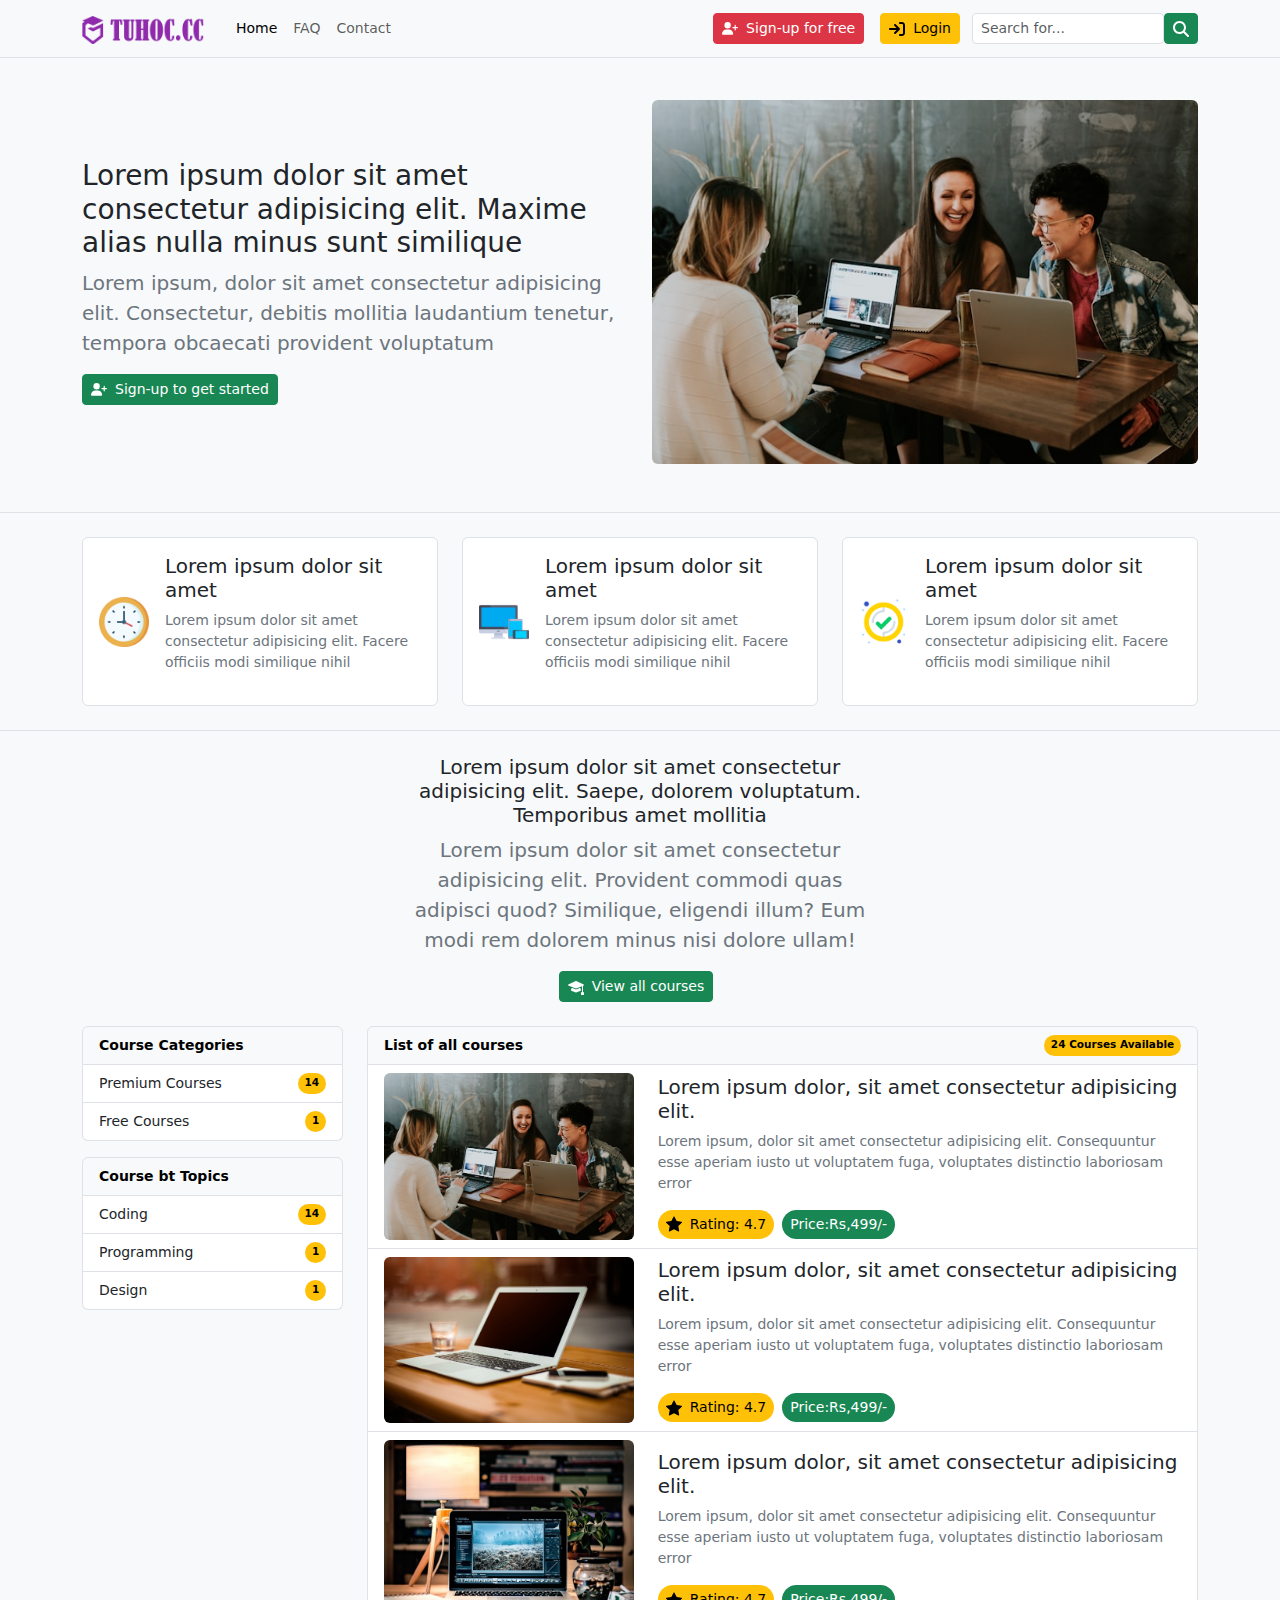
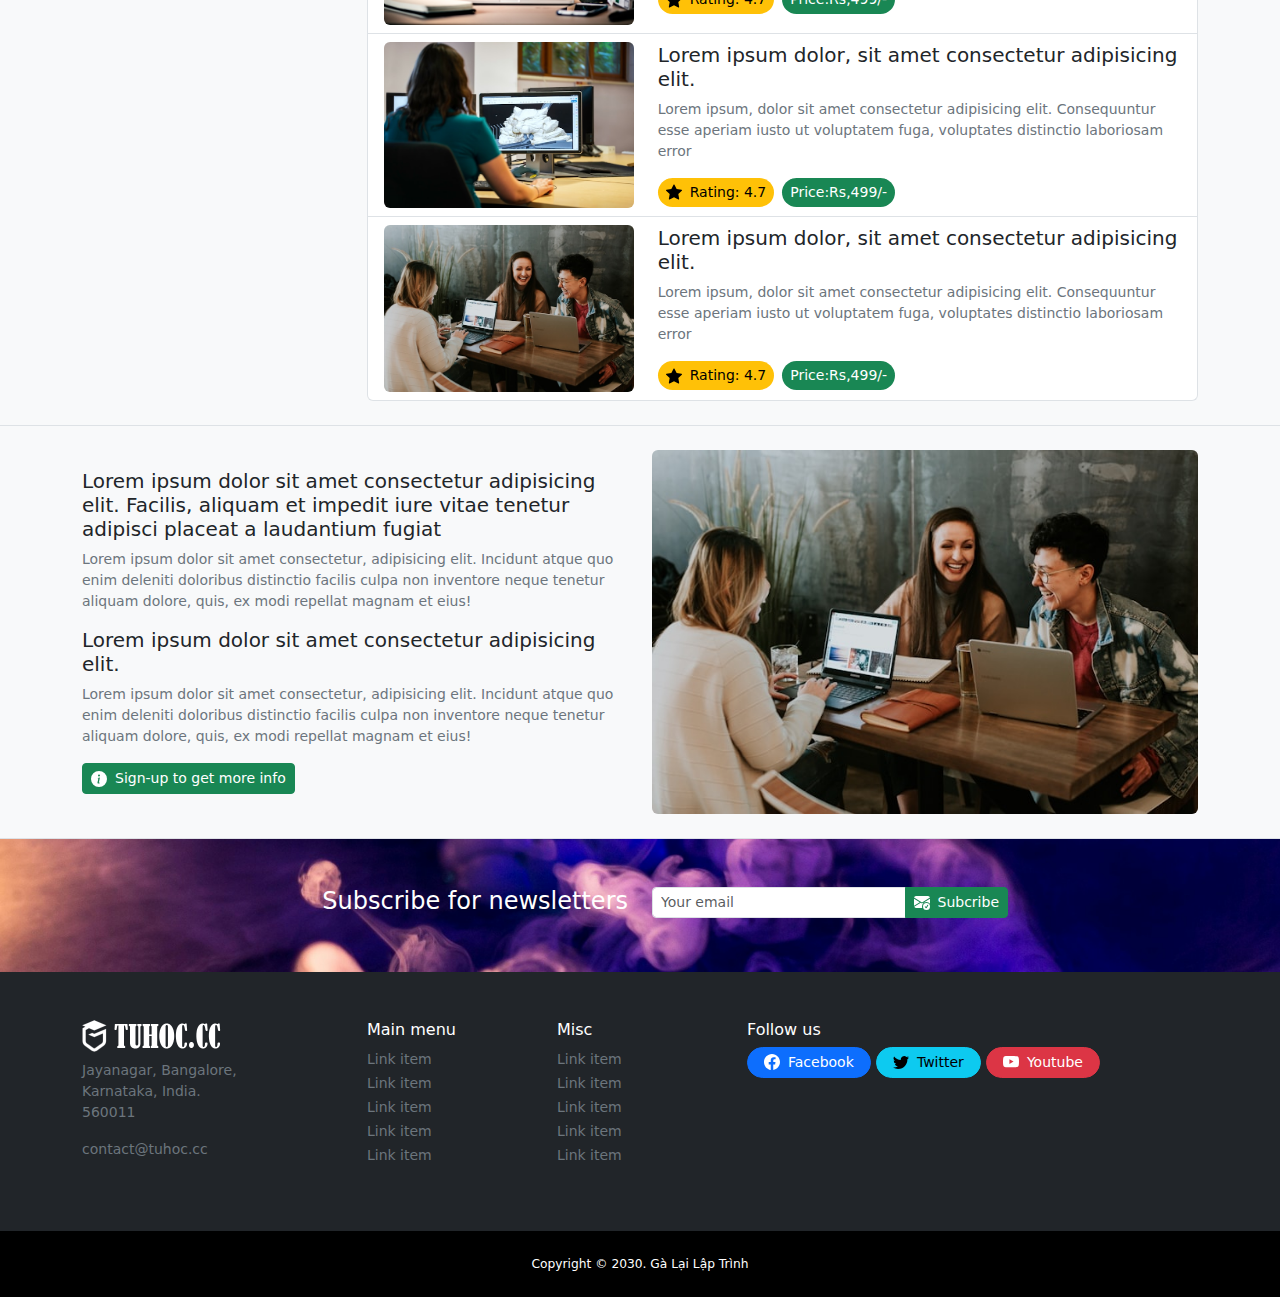
<file: index.html>
<!DOCTYPE html>
<html lang="en">
  <head>
    <meta charset="UTF-8" />
    <meta name="viewport" content="width=device-width, initial-scale=1.0" />
    <title></title>

    <link rel="shortcut icon" type="image/png" href="./img/logo-tuhoc-light.png" />

    <link
      href="https://cdn.jsdelivr.net/npm/bootstrap@5.3.3/dist/css/bootstrap.min.css"
      rel="stylesheet"
      integrity="sha384-QWTKZyjpPEjISv5WaRU9OFeRpok6YctnYmDr5pNlyT2bRjXh0JMhjY6hW+ALEwIH"
      crossorigin="anonymous"
    />

    <!-- My Style -->
    <link rel="stylesheet" href="style.css" />
  </head>

  <body class="bg-light">
    <!-- Navbar -->
    <nav class="navbar navbar-expand-lg bg-light border-bottom small fixed-top">
      <div class="container">
        <!-- Navbar Brand -->
        <a class="navbar-brand" href="./index.html">
          <img
            src="./img/logo-tuhoc-light.png"
            alt="Logo"
            class="d-inline-block align-text-top"
          />
        </a>
        <button
          class="navbar-toggler"
          type="button"
          data-bs-toggle="collapse"
          data-bs-target="#navbarSupportedContent"
          aria-controls="navbarSupportedContent"
          aria-expanded="false"
          aria-label="Toggle navigation"
        >
          <span class="navbar-toggler-icon"></span>
        </button>

        <div class="collapse navbar-collapse" id="navbarSupportedContent">
          <!-- Menu item -->
          <ul class="navbar-nav me-auto mb-2 mb-lg-0">
            <li class="nav-item">
              <a class="nav-link active" aria-current="page" href="./index.html">Home</a>
            </li>
            <li class="nav-item">
              <a class="nav-link" aria-current="page" href="./faq.html">FAQ</a>
            </li>
            <li class="nav-item">
              <a class="nav-link" aria-current="page" href="./contact.html">Contact</a>
            </li>
          </ul>

          <!-- Btn dùng thẻ a để Đăng ký và Đăng nhập -->
          <div class="me-1 mb-2 mb-lg-0 d-flex flex-column gap-2 flex-md-row">
            <a
              href="#!"
              class="btn btn-danger btn-sm d-inline-flex justify-content-center align-items-center me-2"
              ><svg
                xmlns="http://www.w3.org/2000/svg"
                viewBox="0 0 640 512"
                width="16px"
                heigth="16px"
                class="me-2"
              >
                <!--Font Awesome Free 6.6.0 by @fontawesome - https://fontawesome.com License - https://fontawesome.com/license/free Copyright 2024 Fonticons, Inc.-->
                <path
                  fill="#ffffff"
                  d="M96 128a128 128 0 1 1 256 0A128 128 0 1 1 96 128zM0 482.3C0 383.8 79.8 304 178.3 304l91.4 0C368.2 304 448 383.8 448 482.3c0 16.4-13.3 29.7-29.7 29.7L29.7 512C13.3 512 0 498.7 0 482.3zM504 312l0-64-64 0c-13.3 0-24-10.7-24-24s10.7-24 24-24l64 0 0-64c0-13.3 10.7-24 24-24s24 10.7 24 24l0 64 64 0c13.3 0 24 10.7 24 24s-10.7 24-24 24l-64 0 0 64c0 13.3-10.7 24-24 24s-24-10.7-24-24z"
                />
              </svg>
              <!-- Phần ghi chú cơ bản -->
              Sign-up for free</a
            >

            <a
              href="#!"
              class="btn btn-warning btn-sm d-inline-flex justify-content-center align-items-center me-2"
            >
              <!--Font Awesome Free 6.6.0 by @fontawesome - https://fontawesome.com License - https://fontawesome.com/license/free Copyright 2024 Fonticons, Inc.-->
              <svg
                xmlns="http://www.w3.org/2000/svg"
                viewBox="0 0 512 512"
                width="16px"
                heigth="16px"
                class="me-2"
              >
                <path
                  fill="black"
                  d="M352 96l64 0c17.7 0 32 14.3 32 32l0 256c0 17.7-14.3 32-32 32l-64 0c-17.7 0-32 14.3-32 32s14.3 32 32 32l64 0c53 0 96-43 96-96l0-256c0-53-43-96-96-96l-64 0c-17.7 0-32 14.3-32 32s14.3 32 32 32zm-9.4 182.6c12.5-12.5 12.5-32.8 0-45.3l-128-128c-12.5-12.5-32.8-12.5-45.3 0s-12.5 32.8 0 45.3L242.7 224 32 224c-17.7 0-32 14.3-32 32s14.3 32 32 32l210.7 0-73.4 73.4c-12.5 12.5-12.5 32.8 0 45.3s32.8 12.5 45.3 0l128-128z"
                />
              </svg>
              <!-- Phần ghi chú cơ bản -->
              Login</a
            >
          </div>

          <!-- Form search -->
          <form class="d-flex" role="search" aria-label="Search form">
            <input
              class="form-control form-control-sm"
              type="search"
              placeholder="Search for..."
              aria-label="Search"
            />
            <button
              class="btn btn-outline-success bg-success btn-sm"
              type="submit"
            >
              <!-- Font Awesome Free 6.6.0 by @fontawesome - https://fontawesome.com License - https://fontawesome.com/license/free Copyright 2024 Fonticons, Inc. -->
              <svg
                xmlns="http://www.w3.org/2000/svg"
                viewBox="0 0 512 512"
                width="16px"
                heigth="16px"
              >
                <path
                  fill="#ffffff"
                  d="M416 208c0 45.9-14.9 88.3-40 122.7L502.6 457.4c12.5 12.5 12.5 32.8 0 45.3s-32.8 12.5-45.3 0L330.7 376c-34.4 25.2-76.8 40-122.7 40C93.1 416 0 322.9 0 208S93.1 0 208 0S416 93.1 416 208zM208 352a144 144 0 1 0 0-288 144 144 0 1 0 0 288z"
                />
              </svg>
            </button>
          </form>
        </div>
      </div>
    </nav>
    <!-- Navbar End -->

    <!-- Header -->

    <!-- Header Start -->
    <header class="main-header pb-5 border-bottom">
      <div class="container">
        <div class="row align-items-center gap-x-md-5">

          <!-- Khối bên trái -->
          <div class="col-md-6">
            <h1 class="fs-3 fw-normal">
              Lorem ipsum dolor sit amet consectetur adipisicing elit. Maxime
              alias nulla minus sunt similique
            </h1>

            <p class="fs-5 fw-light text-secondary">
              Lorem ipsum, dolor sit amet consectetur adipisicing elit.
              Consectetur, debitis mollitia laudantium tenetur, tempora
              obcaecati provident voluptatum
            </p>

            <a
              href="#!"
              class="btn btn-success btn-sm d-inline-flex justify-content-center align-items-center me-2"
              ><svg
                xmlns="http://www.w3.org/2000/svg"
                viewBox="0 0 640 512"
                width="16px"
                heigth="16px"
                class="me-2"
              >
                <!--Font Awesome Free 6.6.0 by @fontawesome - https://fontawesome.com License - https://fontawesome.com/license/free Copyright 2024 Fonticons, Inc.-->
                <path
                  fill="#ffffff"
                  d="M96 128a128 128 0 1 1 256 0A128 128 0 1 1 96 128zM0 482.3C0 383.8 79.8 304 178.3 304l91.4 0C368.2 304 448 383.8 448 482.3c0 16.4-13.3 29.7-29.7 29.7L29.7 512C13.3 512 0 498.7 0 482.3zM504 312l0-64-64 0c-13.3 0-24-10.7-24-24s10.7-24 24-24l64 0 0-64c0-13.3 10.7-24 24-24s24 10.7 24 24l0 64 64 0c13.3 0 24 10.7 24 24s-10.7 24-24 24l-64 0 0 64c0 13.3-10.7 24-24 24s-24-10.7-24-24z"
                />
              </svg>

              <!-- Phần ghi chú cơ bản -->
              Sign-up to get started</a
            >
          </div>

          <!-- Khối bên phải -->
          <div class="col-md-6 mt-2 mt-md-0">
            <div>
              <img
                class="rounded w-100"
                src="./img/main-header.jpg"
                alt="Main-header"
              />
            </div>
          </div>
        </div>
      </div>
    </header>

    <!-- Header End -->

    <!-- Site features -->

    <section class="py-4 border-bottom">
      <div class="container">
        <div class="row">

          <!-- Item 1 -->
          <div class="col-md-4">
            <div
              class="feature-item bg-white border rounded p-3 d-flex align-items-center"
            >
              <div>
                <img src="./img/clock.png" alt="Clock" />
              </div>
              <div class="ms-3">
                <h3 class="fs-5">Lorem ipsum dolor sit amet</h3>
                <p class="small text-secondary">
                  Lorem ipsum dolor sit amet consectetur adipisicing elit.
                  Facere officiis modi similique nihil
                </p>
              </div>
            </div>
          </div>

          <!-- Item 2 -->
          <div class="col-md-4">
            <div
              class="feature-item bg-white border rounded p-3 d-flex align-items-center mt-2 mt-md-0"
            >
              <div>
                <img src="./img/responsive.png" alt="Clock" />
              </div>
              <div class="ms-3">
                <h3 class="fs-5">Lorem ipsum dolor sit amet</h3>
                <p class="small text-secondary">
                  Lorem ipsum dolor sit amet consectetur adipisicing elit.
                  Facere officiis modi similique nihil
                </p>
              </div>
            </div>
          </div>

          <!-- Item 3 -->
          <div class="col-md-4">
            <div
              class="feature-item bg-white border rounded p-3 d-flex align-items-center mt-2 mt-md-0"
            >
              <div>
                <img src="./img/tick.png" alt="Clock" />
              </div>
              <div class="ms-3">
                <h3 class="fs-5">Lorem ipsum dolor sit amet</h3>
                <p class="small text-secondary">
                  Lorem ipsum dolor sit amet consectetur adipisicing elit.
                  Facere officiis modi similique nihil
                </p>
              </div>
            </div>
          </div>
        </div>
      </div>
    </section>

    <!-- Course -->
    <section class="py-4 border-bottom">
      <div class="container">

        <!-- Row top -->
        <div class="row justify-content-center">
          <div class="col-md-5">
            <div class="text-md-center">

              <h4 class="fs-5">
                Lorem ipsum dolor sit amet consectetur adipisicing elit. Saepe,
                dolorem voluptatum. Temporibus amet mollitia
              </h4>

              <p class="fs-5 fw-light text-secondary">
                Lorem ipsum dolor sit amet consectetur adipisicing elit.
                Provident commodi quas adipisci quod? Similique, eligendi illum?
                Eum modi rem dolorem minus nisi dolore ullam!
              </p>

              <a
                href="#!"
                class="btn btn-success btn-sm d-inline-flex justify-content-center align-items-center me-2"
                ><svg xmlns="http://www.w3.org/2000/svg" width="16" height="16" fill="currentColor" class="bi bi-mortarboard-fill me-2" viewBox="0 0 16 16">
                  <path d="M8.211 2.047a.5.5 0 0 0-.422 0l-7.5 3.5a.5.5 0 0 0 .025.917l7.5 3a.5.5 0 0 0 .372 0L14 7.14V13a1 1 0 0 0-1 1v2h3v-2a1 1 0 0 0-1-1V6.739l.686-.275a.5.5 0 0 0 .025-.917l-7.5-3.5Z"></path>
                  <path d="M4.176 9.032a.5.5 0 0 0-.656.327l-.5 1.7a.5.5 0 0 0 .294.605l4.5 1.8a.5.5 0 0 0 .372 0l4.5-1.8a.5.5 0 0 0 .294-.605l-.5-1.7a.5.5 0 0 0-.656-.327L8 10.466 4.176 9.032Z"></path>
              </svg>
                  <!--Font Awesome Free 6.6.0 by @fontawesome - https://fontawesome.com License - https://fontawesome.com/license/free Copyright 2024 Fonticons, Inc.-->
                  <path
                    fill="#ffffff"
                    d="M96 128a128 128 0 1 1 256 0A128 128 0 1 1 96 128zM0 482.3C0 383.8 79.8 304 178.3 304l91.4 0C368.2 304 448 383.8 448 482.3c0 16.4-13.3 29.7-29.7 29.7L29.7 512C13.3 512 0 498.7 0 482.3zM504 312l0-64-64 0c-13.3 0-24-10.7-24-24s10.7-24 24-24l64 0 0-64c0-13.3 10.7-24 24-24s24 10.7 24 24l0 64 64 0c13.3 0 24 10.7 24 24s-10.7 24-24 24l-64 0 0 64c0 13.3-10.7 24-24 24s-24-10.7-24-24z"
                  />
                </svg>

                <!-- Phần ghi chú cơ bản -->
                View all courses</a
              >
            </div>
          </div>
        </div>

        <!-- Row course -->
         <div class="row mt-4">
          <div class="col-md-3">
            <div class="list-group mb-3 small">

              <div class="list-group-item text-bg-light fw-bold">
                Course Categories
              </div>

              <a class="align-item-center list-group-item d-flex justify-content-between" href="#!">Premium Courses
                <span class="badge text-bg-warning rounded-pill">
                  14
                </span>
              </a>
              <a class="align-item-center list-group-item d-flex justify-content-between" href="#!">Free Courses
                <span class="badge text-bg-warning rounded-pill">
                  1
                </span>
              </a>
            </div>

            <div class="list-group small mb-3 mb-md-0">
              <div class="list-group-item text-bg-light fw-bold">
                Course bt Topics
              </div>
              <a class="align-item-center list-group-item d-flex justify-content-between" href="#!">Coding
                <span class="badge text-bg-warning rounded-pill">
                  14
                </span>
              </a>
              <a class="align-item-center list-group-item d-flex justify-content-between" href="#!">Programming
                <span class="badge text-bg-warning rounded-pill">
                  1
                </span>
              </a>
              <a class="align-item-center list-group-item d-flex justify-content-between" href="#!">Design
                <span class="badge text-bg-warning rounded-pill">
                  1
                </span>
              </a>
            </div>
          </div>

          <!-- Right -->
          <div class="col-md-9">
            <div class="list-group small">
              <div class="align-item-center list-group-item d-flex justify-content-between text-bg-light fw-bold">
                List of all courses
                <span class="badge text-bg-warning rounded-pill">24 Courses Available</span>
              </div>
              
              <!-- item 1 -->
              <a href="./single-course.html" class="list-group-item list-group-item-action">
                <div class="row align-items-center">
                    <div class="col-md-4">
                        <div>
                            <img src="./img/main-header.jpg" alt="" class="rounded img-fluid">
                        </div>
                    </div>
                    <div class="col-md-8">
                        <h5>Lorem ipsum dolor, sit amet consectetur adipisicing elit.</h5>
                        <p class="text-secondary">Lorem ipsum, dolor sit amet consectetur adipisicing elit.
                            Consequuntur esse
                            aperiam iusto ut voluptatem fuga, voluptates distinctio laboriosam error</p>
                        <div class="d-inline-flex align-items-center">
                            <span
                                class="px-2 py-1 rounded-pill text-bg-warning me-2 d-inline-flex align-items-center">
                                <svg xmlns="http://www.w3.org/2000/svg" width="16" height="16"
                                    fill="currentColor" class="bi bi-star-fill me-2" viewBox="0 0 16 16">
                                    <path
                                        d="M3.612 15.443c-.386.198-.824-.149-.746-.592l.83-4.73L.173 6.765c-.329-.314-.158-.888.283-.95l4.898-.696L7.538.792c.197-.39.73-.39.927 0l2.184 4.327 4.898.696c.441.062.612.636.282.95l-3.522 3.356.83 4.73c.078.443-.36.79-.746.592L8 13.187l-4.389 2.256z">
                                    </path>
                                </svg>
                                Rating: 4.7
                            </span>
                            <span class="px-2 py-1 rounded-pill text-bg-success">
                                Price:Rs,499/-
                            </span>
                        </div>
                    </div>
                </div>
            </a>

            <!-- item 2 -->
            <a href="./single-course.html" class="list-group-item list-group-item-action">
                <div class="row align-items-center">
                    <div class="col-md-4">
                        <div>
                            <img src="./img/pic1.jpg" alt="" class="rounded img-fluid">
                        </div>
                    </div>
                    <div class="col-md-8">
                        <h5>Lorem ipsum dolor, sit amet consectetur adipisicing elit.</h5>
                        <p class="text-secondary">Lorem ipsum, dolor sit amet consectetur adipisicing elit.
                            Consequuntur esse
                            aperiam iusto ut voluptatem fuga, voluptates distinctio laboriosam error</p>
                        <div class="d-inline-flex align-items-center">
                            <span
                                class="px-2 py-1 rounded-pill text-bg-warning me-2 d-inline-flex align-items-center">
                                <svg xmlns="http://www.w3.org/2000/svg" width="16" height="16"
                                    fill="currentColor" class="bi bi-star-fill me-2" viewBox="0 0 16 16">
                                    <path
                                        d="M3.612 15.443c-.386.198-.824-.149-.746-.592l.83-4.73L.173 6.765c-.329-.314-.158-.888.283-.95l4.898-.696L7.538.792c.197-.39.73-.39.927 0l2.184 4.327 4.898.696c.441.062.612.636.282.95l-3.522 3.356.83 4.73c.078.443-.36.79-.746.592L8 13.187l-4.389 2.256z">
                                    </path>
                                </svg>
                                Rating: 4.7
                            </span>
                            <span class="px-2 py-1 rounded-pill text-bg-success">
                                Price:Rs,499/-
                            </span>
                        </div>
                    </div>
                </div>
            </a>

            <!-- item 3 -->
            <a href="./single-course.html" class="list-group-item list-group-item-action">
                <div class="row align-items-center">
                    <div class="col-md-4">
                        <div>
                            <img src="./img/pic2.jpg" alt="" class="rounded img-fluid">
                        </div>
                    </div>
                    <div class="col-md-8">
                        <h5>Lorem ipsum dolor, sit amet consectetur adipisicing elit.</h5>
                        <p class="text-secondary">Lorem ipsum, dolor sit amet consectetur adipisicing elit.
                            Consequuntur esse
                            aperiam iusto ut voluptatem fuga, voluptates distinctio laboriosam error</p>
                        <div class="d-inline-flex align-items-center">
                            <span
                                class="px-2 py-1 rounded-pill text-bg-warning me-2 d-inline-flex align-items-center">
                                <svg xmlns="http://www.w3.org/2000/svg" width="16" height="16"
                                    fill="currentColor" class="bi bi-star-fill me-2" viewBox="0 0 16 16">
                                    <path
                                        d="M3.612 15.443c-.386.198-.824-.149-.746-.592l.83-4.73L.173 6.765c-.329-.314-.158-.888.283-.95l4.898-.696L7.538.792c.197-.39.73-.39.927 0l2.184 4.327 4.898.696c.441.062.612.636.282.95l-3.522 3.356.83 4.73c.078.443-.36.79-.746.592L8 13.187l-4.389 2.256z">
                                    </path>
                                </svg>
                                Rating: 4.7
                            </span>
                            <span class="px-2 py-1 rounded-pill text-bg-success">
                                Price:Rs,499/-
                            </span>
                        </div>
                    </div>
                </div>
            </a>

            <!-- item 4 -->
            <a href="./single-course.html" class="list-group-item list-group-item-action">
                <div class="row align-items-center">
                    <div class="col-md-4">
                        <div>
                            <img src="./img/pic3.jpg" alt="" class="rounded img-fluid">
                        </div>
                    </div>
                    <div class="col-md-8">
                        <h5>Lorem ipsum dolor, sit amet consectetur adipisicing elit.</h5>
                        <p class="text-secondary">Lorem ipsum, dolor sit amet consectetur adipisicing elit.
                            Consequuntur esse
                            aperiam iusto ut voluptatem fuga, voluptates distinctio laboriosam error</p>
                        <div class="d-inline-flex align-items-center">
                            <span
                                class="px-2 py-1 rounded-pill text-bg-warning me-2 d-inline-flex align-items-center">
                                <svg xmlns="http://www.w3.org/2000/svg" width="16" height="16"
                                    fill="currentColor" class="bi bi-star-fill me-2" viewBox="0 0 16 16">
                                    <path
                                        d="M3.612 15.443c-.386.198-.824-.149-.746-.592l.83-4.73L.173 6.765c-.329-.314-.158-.888.283-.95l4.898-.696L7.538.792c.197-.39.73-.39.927 0l2.184 4.327 4.898.696c.441.062.612.636.282.95l-3.522 3.356.83 4.73c.078.443-.36.79-.746.592L8 13.187l-4.389 2.256z">
                                    </path>
                                </svg>
                                Rating: 4.7
                            </span>
                            <span class="px-2 py-1 rounded-pill text-bg-success">
                                Price:Rs,499/-
                            </span>
                        </div>
                    </div>
                </div>
            </a>

            <!-- item 5 -->
            <a href="./single-course.html" class="list-group-item list-group-item-action">
                <div class="row align-items-center">
                    <div class="col-md-4">
                        <div>
                            <img src="./img/main-header.jpg" alt="" class="rounded img-fluid">
                        </div>
                    </div>
                    <div class="col-md-8">
                        <h5>Lorem ipsum dolor, sit amet consectetur adipisicing elit.</h5>
                        <p class="text-secondary">Lorem ipsum, dolor sit amet consectetur adipisicing elit.
                            Consequuntur esse
                            aperiam iusto ut voluptatem fuga, voluptates distinctio laboriosam error</p>
                        <div class="d-inline-flex align-items-center">
                            <span
                                class="px-2 py-1 rounded-pill text-bg-warning me-2 d-inline-flex align-items-center">
                                <svg xmlns="http://www.w3.org/2000/svg" width="16" height="16"
                                    fill="currentColor" class="bi bi-star-fill me-2" viewBox="0 0 16 16">
                                    <path
                                        d="M3.612 15.443c-.386.198-.824-.149-.746-.592l.83-4.73L.173 6.765c-.329-.314-.158-.888.283-.95l4.898-.696L7.538.792c.197-.39.73-.39.927 0l2.184 4.327 4.898.696c.441.062.612.636.282.95l-3.522 3.356.83 4.73c.078.443-.36.79-.746.592L8 13.187l-4.389 2.256z">
                                    </path>
                                </svg>
                                Rating: 4.7
                            </span>
                            <span class="px-2 py-1 rounded-pill text-bg-success">
                                Price:Rs,499/-
                            </span>
                        </div>
                    </div>
                </div>
            </a>

        </div>
    </div>
</div>
</div>
</section>

<!-- Other content -->
<section class="other-content py-4 border-bottom">
  <div class="container">
    <div class="row align-items-center gap-x-md-5">

      <!-- Left -->
      <div class="col-md-6">
        <h2 class="fs-5 fw-normal">
          Lorem ipsum dolor sit amet consectetur adipisicing elit. Facilis, aliquam et impedit iure vitae tenetur adipisci placeat a laudantium fugiat
        </h2>

        <p class="small text-secondary">
          Lorem ipsum dolor sit amet consectetur, adipisicing elit. Incidunt atque quo enim deleniti doloribus distinctio facilis culpa non inventore neque tenetur aliquam dolore, quis, ex modi repellat magnam et eius!
        </p>

        <h2 class="fs-5 fw-normal">
          Lorem ipsum dolor sit amet consectetur adipisicing elit.
        </h2>

        <p class="small text-secondary">
          Lorem ipsum dolor sit amet consectetur, adipisicing elit. Incidunt atque quo enim deleniti doloribus distinctio facilis culpa non inventore neque tenetur aliquam dolore, quis, ex modi repellat magnam et eius!
        </p>

        <a
          href="#!"
          class="btn btn-success btn-sm d-inline-flex justify-content-center align-items-center me-2"
          ><svg xmlns="http://www.w3.org/2000/svg" width="16" height="16" fill="currentColor" class="me-2 bi bi-info-circle-fill" viewBox="0 0 16 16">
            <path d="M8 16A8 8 0 1 0 8 0a8 8 0 0 0 0 16zm.93-9.412-1 4.705c-.07.34.029.533.304.533.194 0 .487-.07.686-.246l-.088.416c-.287.346-.92.598-1.465.598-.703 0-1.002-.422-.808-1.319l.738-3.468c.064-.293.006-.399-.287-.47l-.451-.081.082-.381 2.29-.287zM8 5.5a1 1 0 1 1 0-2 1 1 0 0 1 0 2z"></path>
        </svg>
          <!-- Phần ghi chú cơ bản -->
          Sign-up to get more info</a
        >
      </div>

      <!-- Right -->
      <div class="col-md-6 mt-2 mt-md-0">
        <div>
          <img
            class="rounded w-100"
            src="./img/main-header.jpg"
            alt="Main-header"
          />
        </div>
      </div>

    </div>
  </div>
</section>

<!-- Subcribe -->
<section class="subcribe py-5">
  <div class="container">
      <div class="row justify-content-center">
          <div class="col-md-4">
              <div class="text-center mb-3 mb-md-0">
                  <h5 class="text-white text-md-end fs-4 fw-light">Subscribe for newsletters</h5>
              </div>
          </div>

          <div class="col-md-4">
              <!-- form subcribe -->
              <form class="d-flex" role="search" aria-label="Search form">
                  <div class="input-group">
                      <input class="form-control form-control-sm me-0" type="email" placeholder="Your email"
                          aria-label="Search">
                      <button class="btn btn-success btn-sm d-inline-flex align-items-center" type="submit">
                          <svg xmlns="http://www.w3.org/2000/svg" width="16" height="16" fill="currentColor"
                              class="me-2 bi bi-envelope-check-fill" viewBox="0 0 16 16">
                              <path
                                  d="M.05 3.555A2 2 0 0 1 2 2h12a2 2 0 0 1 1.95 1.555L8 8.414.05 3.555ZM0 4.697v7.104l5.803-3.558L0 4.697ZM6.761 8.83l-6.57 4.026A2 2 0 0 0 2 14h6.256A4.493 4.493 0 0 1 8 12.5a4.49 4.49 0 0 1 1.606-3.446l-.367-.225L8 9.586l-1.239-.757ZM16 4.697v4.974A4.491 4.491 0 0 0 12.5 8a4.49 4.49 0 0 0-1.965.45l-.338-.207L16 4.697Z">
                              </path>
                              <path
                                  d="M16 12.5a3.5 3.5 0 1 1-7 0 3.5 3.5 0 0 1 7 0Zm-1.993-1.679a.5.5 0 0 0-.686.172l-1.17 1.95-.547-.547a.5.5 0 0 0-.708.708l.774.773a.75.75 0 0 0 1.174-.144l1.335-2.226a.5.5 0 0 0-.172-.686Z">
                              </path>
                          </svg>
                          Subcribe
                      </button>
                  </div>
              </form>
          </div>
      </div>
  </div>
</section>

<!-- Footer -->
 <footer class="text-bg-dark py-5">
  <div class="container">
    <div class="row">
      <div class="col-md-3">

        <div class="brabd-icon mb-2">
          <img src="./img/logo-tuhoc-dark.png" alt="Logo footer">
        </div>

        <address class="small text-secondary">Jayanagar, Bangalore, <br>
          Karnataka, India. <br>
          560011
        </address>

          <p class="small text-secondary">contact@tuhoc.cc</p>
      </div>

      <div class="col-md-2">
        <h6>Main menu</h6>
        <ul class="list-unstyled">
          <li><a class="small text-decoration-none text-secondary" href="">Link item</a></li>
          <li><a class="small text-decoration-none text-secondary" href="">Link item</a></li>
          <li><a class="small text-decoration-none text-secondary" href="">Link item</a></li>
          <li><a class="small text-decoration-none text-secondary" href="">Link item</a></li>
          <li><a class="small text-decoration-none text-secondary" href="">Link item</a></li>
        </ul>
      </div>
      
      <div class="col-md-2">
        <h6>Misc</h6>
        <ul class="list-unstyled">
          <li><a class="small text-decoration-none text-secondary" href="">Link item</a></li>
          <li><a class="small text-decoration-none text-secondary" href="">Link item</a></li>
          <li><a class="small text-decoration-none text-secondary" href="">Link item</a></li>
          <li><a class="small text-decoration-none text-secondary" href="">Link item</a></li>
          <li><a class="small text-decoration-none text-secondary" href="">Link item</a></li>
        </ul>
      </div>

      <div class="col-md-5">
        <h6>Follow us</h6>
        <div>
          <a href="#!" class="btn btn-sm px-md-3 btn-primary rounded-pill d-inline-flex align-items-center mb-2">
            <svg xmlns="http://www.w3.org/2000/svg" width="16" height="16" fill="currentColor"
                                class="bi bi-facebook me-md-2" viewBox="0 0 16 16">
                                <path
                                    d="M16 8.049c0-4.446-3.582-8.05-8-8.05C3.58 0-.002 3.603-.002 8.05c0 4.017 2.926 7.347 6.75 7.951v-5.625h-2.03V8.05H6.75V6.275c0-2.017 1.195-3.131 3.022-3.131.876 0 1.791.157 1.791.157v1.98h-1.009c-.993 0-1.303.621-1.303 1.258v1.51h2.218l-.354 2.326H9.25V16c3.824-.604 6.75-3.934 6.75-7.951z">
                                </path>
                            </svg>
            <span class="d-md-block">Facebook</span>
          </a>

          <a href="#!" class="btn btn-sm px-md-3 btn-info rounded-pill d-inline-flex align-items-center mb-2">
            <svg xmlns="http://www.w3.org/2000/svg" width="16" height="16" fill="currentColor" class="bi bi-twitter me-md-2" viewBox="0 0 16 16">
              <path d="M5.026 15c6.038 0 9.341-5.003 9.341-9.334 0-.14 0-.282-.006-.422A6.685 6.685 0 0 0 16 3.542a6.658 6.658 0 0 1-1.889.518 3.301 3.301 0 0 0 1.447-1.817 6.533 6.533 0 0 1-2.087.793A3.286 3.286 0 0 0 7.875 6.03a9.325 9.325 0 0 1-6.767-3.429 3.289 3.289 0 0 0 1.018 4.382A3.323 3.323 0 0 1 .64 6.575v.045a3.288 3.288 0 0 0 2.632 3.218 3.203 3.203 0 0 1-.865.115 3.23 3.23 0 0 1-.614-.057 3.283 3.283 0 0 0 3.067 2.277A6.588 6.588 0 0 1 .78 13.58a6.32 6.32 0 0 1-.78-.045A9.344 9.344 0 0 0 5.026 15z"></path>
          </svg>
            <span class="d-md-block">Twitter</span>
          </a>
          
          <a href="#!" class="btn btn-sm px-md-3 btn-danger rounded-pill d-inline-flex align-items-center mb-2">
            <svg xmlns="http://www.w3.org/2000/svg" width="16" height="16" fill="currentColor" class="bi bi-youtube me-md-2" viewBox="0 0 16 16">
              <path d="M8.051 1.999h.089c.822.003 4.987.033 6.11.335a2.01 2.01 0 0 1 1.415 1.42c.101.38.172.883.22 1.402l.01.104.022.26.008.104c.065.914.073 1.77.074 1.957v.075c-.001.194-.01 1.108-.082 2.06l-.008.105-.009.104c-.05.572-.124 1.14-.235 1.558a2.007 2.007 0 0 1-1.415 1.42c-1.16.312-5.569.334-6.18.335h-.142c-.309 0-1.587-.006-2.927-.052l-.17-.006-.087-.004-.171-.007-.171-.007c-1.11-.049-2.167-.128-2.654-.26a2.007 2.007 0 0 1-1.415-1.419c-.111-.417-.185-.986-.235-1.558L.09 9.82l-.008-.104A31.4 31.4 0 0 1 0 7.68v-.123c.002-.215.01-.958.064-1.778l.007-.103.003-.052.008-.104.022-.26.01-.104c.048-.519.119-1.023.22-1.402a2.007 2.007 0 0 1 1.415-1.42c.487-.13 1.544-.21 2.654-.26l.17-.007.172-.006.086-.003.171-.007A99.788 99.788 0 0 1 7.858 2h.193zM6.4 5.209v4.818l4.157-2.408L6.4 5.209z"></path>
          </svg>
            <span class="d-md-block">Youtube</span>
          </a>
          
        </div>
      </div>
    </div>
  </div>
 </footer>

 <!-- Coyright -->
  <div class="copy-right text-center p-4">
    <div class="container">
      <div class="row small">
        <p class="m-0 small">Copyright © 2030. Gà Lại Lập Trình</p>
    </div>
  </div>

<!-- Mobile Padding -->
<div class="pt-5 pb-4 d-md-none" style="background-color: #000;"></div>

  <!-- Sticky footer -->
   <div class="d-block d-md-none p-3 d-flex justify-content-center fixed-bottom blur-filter">
    <a href="#" class="btn btn-warning rounded-pill btn-sm fw-bold px-3 d-inline-flex align-items-center">
      <svg xmlns="http://www.w3.org/2000/svg" width="16" height="16" fill="currentColor"
                class="bi bi-person-check-fill me-2" viewBox="0 0 16 16">
                <path fill-rule="evenodd" 
                    d="M15.854 5.146a.5.5 0 0 1 0 .708l-3 3a.5.5 0 0 1-.708 0l-1.5-1.5a.5.5 0 0 1 .708-.708L12.5 7.793l2.646-2.647a.5.5 0 0 1 .708 0z">
                </path>
                <path d="M1 14s-1 0-1-1 1-4 6-4 6 3 6 4-1 1-1 1H1zm5-6a3 3 0 1 0 0-6 3 3 0 0 0 0 6z"></path>
            </svg>
      Sign-up for free
    </a>
   </div>

    <!-- nhúng js bt -->
    <script
      src="https://cdn.jsdelivr.net/npm/bootstrap@5.3.3/dist/js/bootstrap.bundle.min.js"
      integrity="sha384-YvpcrYf0tY3lHB60NNkmXc5s9fDVZLESaAA55NDzOxhy9GkcIdslK1eN7N6jIeHz"
      crossorigin="anonymous"
    ></script>
  </body>
</html>
</file>
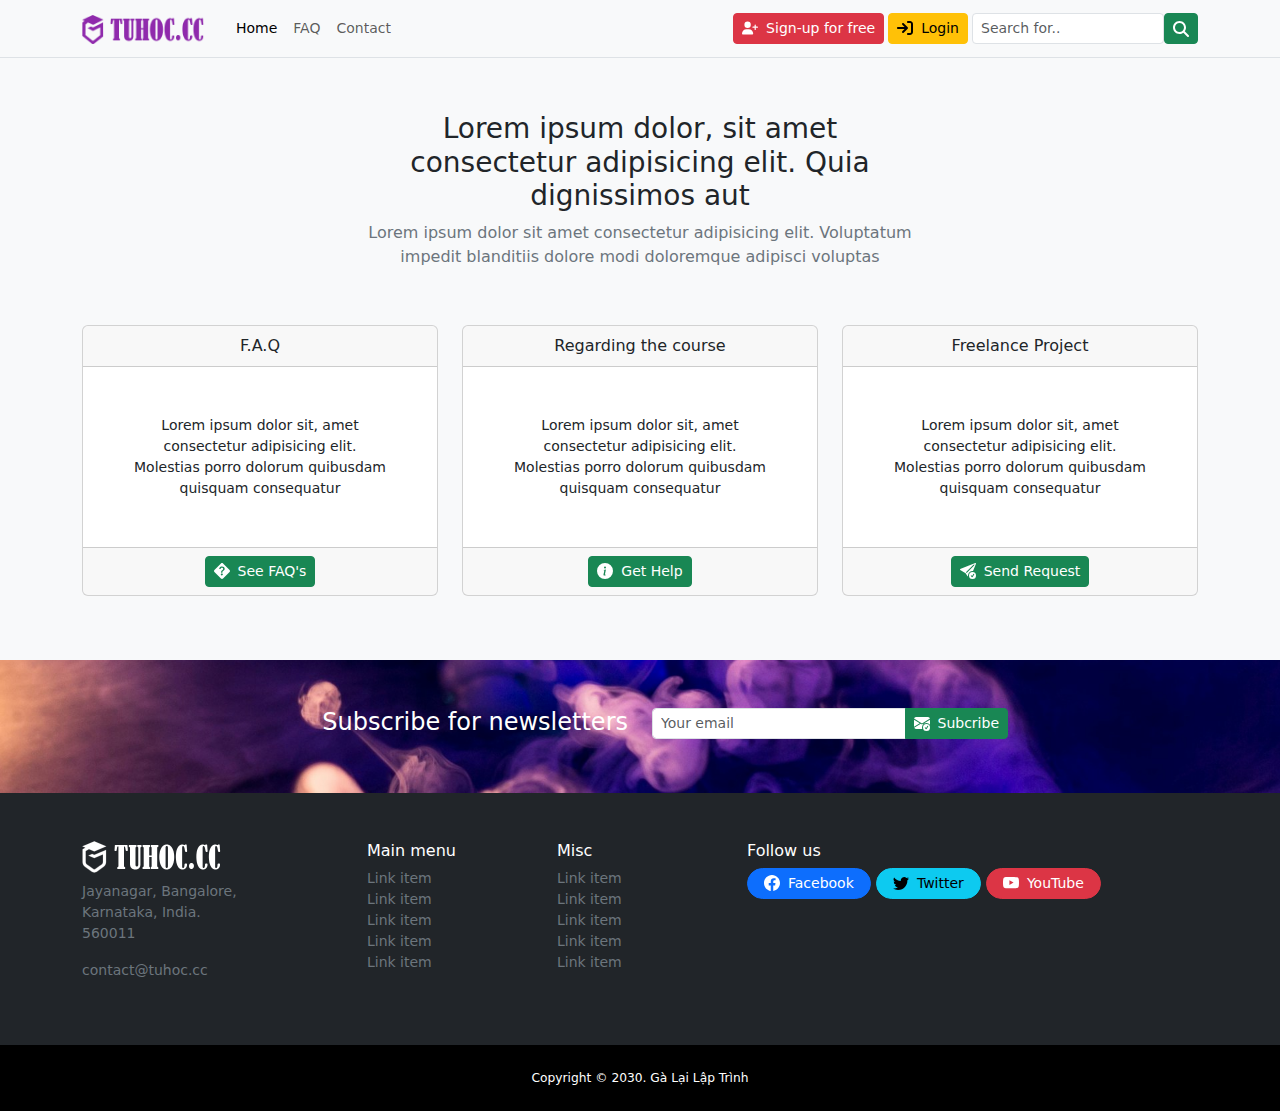
<file: contact.html>
<!DOCTYPE html>

<html lang="en">

<head>
  <meta charset="UTF-8" />
  <meta name="viewport" content="width=device-width, initial-scale=1.0" />
  <title>Dự án 5 boostrap tuhoc.cc</title>

  <link rel="shortcut icon" type="image/png" href="./img/logo-tuhoc-light.png" />

  <link rel="stylesheet" href="https://cdnjs.cloudflare.com/ajax/libs/font-awesome/5.15.4/css/all.min.css" />

  <link href="https://cdn.jsdelivr.net/npm/bootstrap@5.3.3/dist/css/bootstrap.min.css" rel="stylesheet"
    integrity="sha384-QWTKZyjpPEjISv5WaRU9OFeRpok6YctnYmDr5pNlyT2bRjXh0JMhjY6hW+ALEwIH" crossorigin="anonymous" />

  <!-- my style -->
  <link rel="stylesheet" href="./style.css" />
</head>

<body class="bg-light pt-5">
  <!-- navbar -->
  <nav class="navbar navbar-expand-lg bg-light border-bottom small fixed-top">
    <div class="container">
      <!-- navbar brand -->
      <a class="navbar-brand" href="./index.html">
        <img src="./img/logo-tuhoc-light.png" alt="logo tuhoc.cc" />
      </a>
      <button class="navbar-toggler" type="button" data-bs-toggle="collapse" data-bs-target="#navbarSupportedContent"
        aria-controls="navbarSupportedContent" aria-expanded="false" aria-label="Toggle navigation">
        <span class="navbar-toggler-icon"></span>
      </button>

      <div class="collapse navbar-collapse" id="navbarSupportedContent">
        <!-- menu item -->
        <ul class="navbar-nav me-auto mb-2 mb-lg-0">
          <li class="nav-item">
            <a class="nav-link active" aria-current="page" href="./index.html">Home</a>
          </li>
          <li class="nav-item">
            <a class="nav-link" aria-current="page" href="./faq.html">FAQ</a>
          </li>
          <li class="nav-item">
            <a class="nav-link" aria-current="page" href="./contact.html">Contact</a>
          </li>
        </ul>

        <!-- btn dùng thẻ a để đăng ký và đăng nhập -->
        <div class="me-1 mb-2 mb-lg-0 d-flex flex-column gap-1 flex-md-row">
          <a href="#!" class="btn btn-danger btn-sm d-inline-flex justify-content-center align-items-center">
            <svg xmlns="http://www.w3.org/2000/svg" width="16px" height="16px" class="me-2" viewBox="0 0 640 512">
              <!--Font Awesome Free 6.6.0 by @fontawesome - https://fontawesome.com License - https://fontawesome.com/license/free Copyright 2024 Fonticons, Inc.-->
              <path fill="#ffffff"
                d="M96 128a128 128 0 1 1 256 0A128 128 0 1 1 96 128zM0 482.3C0 383.8 79.8 304 178.3 304l91.4 0C368.2 304 448 383.8 448 482.3c0 16.4-13.3 29.7-29.7 29.7L29.7 512C13.3 512 0 498.7 0 482.3zM504 312l0-64-64 0c-13.3 0-24-10.7-24-24s10.7-24 24-24l64 0 0-64c0-13.3 10.7-24 24-24s24 10.7 24 24l0 64 64 0c13.3 0 24 10.7 24 24s-10.7 24-24 24l-64 0 0 64c0 13.3-10.7 24-24 24s-24-10.7-24-24z" />
            </svg>
            Sign-up for free
          </a>

          <a href="#!" class="btn btn-warning btn-sm d-inline-flex justify-content-center align-items-center">
            <svg xmlns="http://www.w3.org/2000/svg" width="16px" height="16px" class="me-2" viewBox="0 0 512 512">
              <!--Font Awesome Free 6.6.0 by @fontawesome - https://fontawesome.com License - https://fontawesome.com/license/free Copyright 2024 Fonticons, Inc.-->
              <path
                d="M352 96l64 0c17.7 0 32 14.3 32 32l0 256c0 17.7-14.3 32-32 32l-64 0c-17.7 0-32 14.3-32 32s14.3 32 32 32l64 0c53 0 96-43 96-96l0-256c0-53-43-96-96-96l-64 0c-17.7 0-32 14.3-32 32s14.3 32 32 32zm-9.4 182.6c12.5-12.5 12.5-32.8 0-45.3l-128-128c-12.5-12.5-32.8-12.5-45.3 0s-12.5 32.8 0 45.3L242.7 224 32 224c-17.7 0-32 14.3-32 32s14.3 32 32 32l210.7 0-73.4 73.4c-12.5 12.5-12.5 32.8 0 45.3s32.8 12.5 45.3 0l128-128z" />
            </svg>
            Login
          </a>
        </div>

        <!-- form search -->
        <form class="d-flex" role="search" aria-label="Search form">
          <input class="form-control form-control-sm me-0" type="search" placeholder="Search for.."
            aria-label="Search" />
          <button class="btn btn-success btn-sm" type="submit">
            <svg xmlns="http://www.w3.org/2000/svg" width="16px" height="16px" viewBox="0 0 512 512">
              <!--Font Awesome Free 6.6.0 by @fontawesome - https://fontawesome.com License - https://fontawesome.com/license/free Copyright 2024 Fonticons, Inc.-->
              <path fill="#ffffff"
                d="M416 208c0 45.9-14.9 88.3-40 122.7L502.6 457.4c12.5 12.5 12.5 32.8 0 45.3s-32.8 12.5-45.3 0L330.7 376c-34.4 25.2-76.8 40-122.7 40C93.1 416 0 322.9 0 208S93.1 0 208 0S416 93.1 416 208zM208 352a144 144 0 1 0 0-288 144 144 0 1 0 0 288z" />
            </svg>
          </button>
        </form>
      </div>
    </div>
  </nav>

  <!-- Contact -->
  <section class="py-5">
    <div class="container">
      <!-- contact header -->
      <div class="row justify-content-center">
        <div class="col-md-6">
          <div class="py-3 mb-4 text-center">
            <h1 class="fs-3 fw-light">
              Lorem ipsum dolor, sit amet consectetur adipisicing elit. Quia
              dignissimos aut
            </h1>
            <p class="fs-6 fw-normal text-secondary">
              Lorem ipsum dolor sit amet consectetur adipisicing elit.
              Voluptatum impedit blanditiis dolore modi doloremque adipisci
              voluptas
            </p>
          </div>
        </div>
      </div>

      <!-- contact content -->
      <div class="row">
        <!-- item 1 -->
        <div class="col-md-4 mb-3">
          <div class="card text-center">
            <div class="card-header">F.A.Q</div>
            <div class="card-body p-5">
              <p class="m-0 small">
                Lorem ipsum dolor sit, amet consectetur adipisicing elit.
                Molestias porro dolorum quibusdam quisquam consequatur
              </p>
            </div>
            <div class="card-footer">
              <a class="btn btn-success btn-sm d-inline-flex align-items-center" href="./faq.html">
                <svg xmlns="http://www.w3.org/2000/svg" width="16" height="16" fill="currentColor"
                  class="bi bi-question-diamond-fill me-2" viewBox="0 0 16 16">
                  <path
                    d="M9.05.435c-.58-.58-1.52-.58-2.1 0L.436 6.95c-.58.58-.58 1.519 0 2.098l6.516 6.516c.58.58 1.519.58 2.098 0l6.516-6.516c.58-.58.58-1.519 0-2.098L9.05.435zM5.495 6.033a.237.237 0 0 1-.24-.247C5.35 4.091 6.737 3.5 8.005 3.5c1.396 0 2.672.73 2.672 2.24 0 1.08-.635 1.594-1.244 2.057-.737.559-1.01.768-1.01 1.486v.105a.25.25 0 0 1-.25.25h-.81a.25.25 0 0 1-.25-.246l-.004-.217c-.038-.927.495-1.498 1.168-1.987.59-.444.965-.736.965-1.371 0-.825-.628-1.168-1.314-1.168-.803 0-1.253.478-1.342 1.134-.018.137-.128.25-.266.25h-.825zm2.325 6.443c-.584 0-1.009-.394-1.009-.927 0-.552.425-.94 1.01-.94.609 0 1.028.388 1.028.94 0 .533-.42.927-1.029.927z">
                  </path>
                </svg>
                See FAQ's
              </a>
            </div>
          </div>
        </div>

        <!-- item 2 -->
        <div class="col-md-4 mb-3">
          <div class="card text-center">
            <div class="card-header">Regarding the course</div>
            <div class="card-body p-5">
              <p class="m-0 small">
                Lorem ipsum dolor sit, amet consectetur adipisicing elit.
                Molestias porro dolorum quibusdam quisquam consequatur
              </p>
            </div>
            <div class="card-footer">
              <button class="btn btn-success btn-sm d-inline-flex align-items-center" data-bs-toggle="modal"
                data-bs-target="#exampleModal">
                <svg xmlns="http://www.w3.org/2000/svg" width="16" height="16" fill="currentColor"
                  class="bi bi-info-circle-fill me-2" viewBox="0 0 16 16">
                  <path
                    d="M8 16A8 8 0 1 0 8 0a8 8 0 0 0 0 16zm.93-9.412-1 4.705c-.07.34.029.533.304.533.194 0 .487-.07.686-.246l-.088.416c-.287.346-.92.598-1.465.598-.703 0-1.002-.422-.808-1.319l.738-3.468c.064-.293.006-.399-.287-.47l-.451-.081.082-.381 2.29-.287zM8 5.5a1 1 0 1 1 0-2 1 1 0 0 1 0 2z">
                  </path>
                </svg>
                Get Help
              </button>
            </div>
          </div>
        </div>

        <!-- item 3 -->
        <div class="col-md-4 mb-3">
          <div class="card text-center">
            <div class="card-header">Freelance Project</div>
            <div class="card-body p-5">
              <p class="m-0 small">
                Lorem ipsum dolor sit, amet consectetur adipisicing elit.
                Molestias porro dolorum quibusdam quisquam consequatur
              </p>
            </div>
            <div class="card-footer">
              <a class="btn btn-success btn-sm d-inline-flex align-items-center" href="#!">
                <svg xmlns="http://www.w3.org/2000/svg" width="16" height="16" fill="currentColor"
                  class="bi bi-send-check-fill me-2" viewBox="0 0 16 16">
                  <path
                    d="M15.964.686a.5.5 0 0 0-.65-.65L.767 5.855H.766l-.452.18a.5.5 0 0 0-.082.887l.41.26.001.002 4.995 3.178 1.59 2.498C8 14 8 13 8 12.5a4.5 4.5 0 0 1 5.026-4.47L15.964.686Zm-1.833 1.89L6.637 10.07l-.215-.338a.5.5 0 0 0-.154-.154l-.338-.215 7.494-7.494 1.178-.471-.47 1.178Z">
                  </path>
                  <path
                    d="M16 12.5a3.5 3.5 0 1 1-7 0 3.5 3.5 0 0 1 7 0Zm-1.993-1.679a.5.5 0 0 0-.686.172l-1.17 1.95-.547-.547a.5.5 0 0 0-.708.708l.774.773a.75.75 0 0 0 1.174-.144l1.335-2.226a.5.5 0 0 0-.172-.686Z">
                  </path>
                </svg>
                Send Request
              </a>
            </div>
          </div>
        </div>
      </div>
    </div>
  </section>

  <!-- Modal -->
  <div class="modal fade" id="exampleModal" tabindex="-1" aria-labelledby="exampleModalLabel" aria-hidden="true">
    <div class="modal-dialog modal-dialog-centered">
      <div class="modal-content">
        <div class="modal-header text-white bg-dark">
          <h1 class="modal-title fs-5" id="exampleModalLabel">Get Help</h1>
          <button type="button" class="btn-close btn-close-white" data-bs-dismiss="modal" aria-label="Close"></button>
        </div>
        <div class="modal-body">
          <div class="card-body">
            <form action="">
              <div class="row">
                <div class="col-md-6">
                  <div class="mb-2">
                    <input placeholder="Name" type="text" name="" id="" class="form-control form-control-sm" />
                  </div>
                </div>
                <div class="col-md-6">
                  <div class="mb-2">
                    <input placeholder="Email" type="email" name="" id="" class="form-control form-control-sm" />
                  </div>
                </div>

                <div class="col-md-12">
                  <div class="mb-2">
                    <input placeholder="Your Question Title" type="text" name="" id=""
                      class="form-control form-control-sm" />
                  </div>
                </div>
                <div class="col-md-12">
                  <div class="mb-2">
                    <textarea placeholder="Question in detail" rows="5" class="form-control form-control-sm" name=""
                      id=""></textarea>
                  </div>
                </div>
                <div class="col-md-12">
                  <div class="mb-2">
                    <button class="btn btn-success btn-sm d-inline-flex align-items-center w-100 justify-content-center"
                      type="submit">
                      <svg xmlns="http://www.w3.org/2000/svg" width="16" height="16" fill="currentColor"
                        class="bi bi-envelope-check-fill me-2" viewBox="0 0 16 16">
                        <path
                          d="M.05 3.555A2 2 0 0 1 2 2h12a2 2 0 0 1 1.95 1.555L8 8.414.05 3.555ZM0 4.697v7.104l5.803-3.558L0 4.697ZM6.761 8.83l-6.57 4.026A2 2 0 0 0 2 14h6.256A4.493 4.493 0 0 1 8 12.5a4.49 4.49 0 0 1 1.606-3.446l-.367-.225L8 9.586l-1.239-.757ZM16 4.697v4.974A4.491 4.491 0 0 0 12.5 8a4.49 4.49 0 0 0-1.965.45l-.338-.207L16 4.697Z">
                        </path>
                        <path
                          d="M16 12.5a3.5 3.5 0 1 1-7 0 3.5 3.5 0 0 1 7 0Zm-1.993-1.679a.5.5 0 0 0-.686.172l-1.17 1.95-.547-.547a.5.5 0 0 0-.708.708l.774.773a.75.75 0 0 0 1.174-.144l1.335-2.226a.5.5 0 0 0-.172-.686Z">
                        </path>
                      </svg>
                      Subscribe
                    </button>
                  </div>
                </div>
              </div>
            </form>
          </div>
        </div>
      </div>
    </div>
  </div>

  <!-- subcribe -->
  <section class="subcribe py-5">
    <div class="container">
      <div class="row justify-content-center">
        <div class="col-md-4">
          <div class="text-center mb-3 mb-md-0">
            <h5 class="text-white text-md-end fs-4 fw-light">
              Subscribe for newsletters
            </h5>
          </div>
        </div>

        <div class="col-md-4">
          <!-- form subcribe -->
          <form class="d-flex" role="search" aria-label="Subscribe to newsletter">
            <div class="input-group">
              <input class="form-control form-control-sm me-0" type="email" placeholder="Your email"
                aria-label="Search" />
              <button class="btn btn-success btn-sm d-inline-flex align-items-center" type="submit">
                <svg xmlns="http://www.w3.org/2000/svg" width="16" height="16" fill="currentColor"
                  class="me-2 bi bi-envelope-check-fill" viewBox="0 0 16 16">
                  <path
                    d="M.05 3.555A2 2 0 0 1 2 2h12a2 2 0 0 1 1.95 1.555L8 8.414.05 3.555ZM0 4.697v7.104l5.803-3.558L0 4.697ZM6.761 8.83l-6.57 4.026A2 2 0 0 0 2 14h6.256A4.493 4.493 0 0 1 8 12.5a4.49 4.49 0 0 1 1.606-3.446l-.367-.225L8 9.586l-1.239-.757ZM16 4.697v4.974A4.491 4.491 0 0 0 12.5 8a4.49 4.49 0 0 0-1.965.45l-.338-.207L16 4.697Z">
                  </path>
                  <path
                    d="M16 12.5a3.5 3.5 0 1 1-7 0 3.5 3.5 0 0 1 7 0Zm-1.993-1.679a.5.5 0 0 0-.686.172l-1.17 1.95-.547-.547a.5.5 0 0 0-.708.708l.774.773a.75.75 0 0 0 1.174-.144l1.335-2.226a.5.5 0 0 0-.172-.686Z">
                  </path>
                </svg>
                Subcribe
              </button>
            </div>
          </form>
        </div>
      </div>
    </div>
  </section>

  <!-- main footer -->
  <footer class="text-bg-dark py-5">
    <div class="container">
      <div class="row">
        <div class="col-md-3">
          <div class="brand-icon mb-2">
            <img src="./img/logo-tuhoc-dark.png" alt="" />
          </div>
          <address class="small text-secondary">
            Jayanagar, Bangalore,<br />
            Karnataka, India.<br />
            560011
          </address>
          <p class="small text-secondary">contact@tuhoc.cc</p>
        </div>

        <div class="col-md-2">
          <h6>Main menu</h6>
          <ul class="list-unstyled small">
            <li>
              <a class="text-decoration-none text-secondary" href="">Link item</a>
            </li>
            <li>
              <a class="text-decoration-none text-secondary" href="">Link item</a>
            </li>
            <li>
              <a class="text-decoration-none text-secondary" href="">Link item</a>
            </li>
            <li>
              <a class="text-decoration-none text-secondary" href="">Link item</a>
            </li>
            <li>
              <a class="text-decoration-none text-secondary" href="">Link item</a>
            </li>
          </ul>
        </div>

        <div class="col-md-2">
          <h6>Misc</h6>
          <ul class="list-unstyled small">
            <li>
              <a class="text-decoration-none text-secondary" href="">Link item</a>
            </li>
            <li>
              <a class="text-decoration-none text-secondary" href="">Link item</a>
            </li>
            <li>
              <a class="text-decoration-none text-secondary" href="">Link item</a>
            </li>
            <li>
              <a class="text-decoration-none text-secondary" href="">Link item</a>
            </li>
            <li>
              <a class="text-decoration-none text-secondary" href="">Link item</a>
            </li>
          </ul>
        </div>

        <div class="col-md-5">
          <h6>Follow us</h6>
          <div>
            <a href="#!" class="btn btn-sm px-md-3 btn-primary rounded-pill d-inline-flex align-items-center mb-2">
              <svg xmlns="http://www.w3.org/2000/svg" width="16" height="16" fill="currentColor"
                class="bi bi-facebook me-md-2" viewBox="0 0 16 16">
                <path
                  d="M16 8.049c0-4.446-3.582-8.05-8-8.05C3.58 0-.002 3.603-.002 8.05c0 4.017 2.926 7.347 6.75 7.951v-5.625h-2.03V8.05H6.75V6.275c0-2.017 1.195-3.131 3.022-3.131.876 0 1.791.157 1.791.157v1.98h-1.009c-.993 0-1.303.621-1.303 1.258v1.51h2.218l-.354 2.326H9.25V16c3.824-.604 6.75-3.934 6.75-7.951z">
                </path>
              </svg>
              <span class="d-md-block d-none">Facebook</span>
            </a>
            <a href="#!" class="btn btn-sm px-md-3 btn-info rounded-pill d-inline-flex align-items-center mb-2">
              <svg xmlns="http://www.w3.org/2000/svg" width="16" height="16" fill="currentColor"
                class="bi bi-twitter me-md-2" viewBox="0 0 16 16">
                <path
                  d="M5.026 15c6.038 0 9.341-5.003 9.341-9.334 0-.14 0-.282-.006-.422A6.685 6.685 0 0 0 16 3.542a6.658 6.658 0 0 1-1.889.518 3.301 3.301 0 0 0 1.447-1.817 6.533 6.533 0 0 1-2.087.793A3.286 3.286 0 0 0 7.875 6.03a9.325 9.325 0 0 1-6.767-3.429 3.289 3.289 0 0 0 1.018 4.382A3.323 3.323 0 0 1 .64 6.575v.045a3.288 3.288 0 0 0 2.632 3.218 3.203 3.203 0 0 1-.865.115 3.23 3.23 0 0 1-.614-.057 3.283 3.283 0 0 0 3.067 2.277A6.588 6.588 0 0 1 .78 13.58a6.32 6.32 0 0 1-.78-.045A9.344 9.344 0 0 0 5.026 15z">
                </path>
              </svg>
              <span class="d-md-block d-none">Twitter</span>
            </a>
            <a href="#!" class="btn btn-sm px-md-3 btn-danger rounded-pill d-inline-flex align-items-center mb-2">
              <svg xmlns="http://www.w3.org/2000/svg" width="16" height="16" fill="currentColor"
                class="bi bi-youtube me-md-2" viewBox="0 0 16 16">
                <path
                  d="M8.051 1.999h.089c.822.003 4.987.033 6.11.335a2.01 2.01 0 0 1 1.415 1.42c.101.38.172.883.22 1.402l.01.104.022.26.008.104c.065.914.073 1.77.074 1.957v.075c-.001.194-.01 1.108-.082 2.06l-.008.105-.009.104c-.05.572-.124 1.14-.235 1.558a2.007 2.007 0 0 1-1.415 1.42c-1.16.312-5.569.334-6.18.335h-.142c-.309 0-1.587-.006-2.927-.052l-.17-.006-.087-.004-.171-.007-.171-.007c-1.11-.049-2.167-.128-2.654-.26a2.007 2.007 0 0 1-1.415-1.419c-.111-.417-.185-.986-.235-1.558L.09 9.82l-.008-.104A31.4 31.4 0 0 1 0 7.68v-.123c.002-.215.01-.958.064-1.778l.007-.103.003-.052.008-.104.022-.26.01-.104c.048-.519.119-1.023.22-1.402a2.007 2.007 0 0 1 1.415-1.42c.487-.13 1.544-.21 2.654-.26l.17-.007.172-.006.086-.003.171-.007A99.788 99.788 0 0 1 7.858 2h.193zM6.4 5.209v4.818l4.157-2.408L6.4 5.209z">
                </path>
              </svg>
              <span class="d-md-block d-none">YouTube</span>
            </a>
          </div>
        </div>
      </div>
    </div>
  </footer>

  <!-- Copyright -->
  <div class="copy-right py-4">
    <div class="container">
      <div class="row text-center text-white small">
        <p class="m-0 small">Copyright © 2030. Gà Lại Lập Trình</p>
      </div>
    </div>
  </div>

  <!-- Mobile Padding -->
  <div class="pt-5 pb-4 d-md-none" style="background-color: #000"></div>

  <!-- Sticky Footer -->
  <div class="d-block d-md-none d-flex justify-content-center p-3 fixed-bottom blur-filter">
    <a href="#!" class="btn btn-warning btn-sm fw-bold rounded-pill px-3 d-inline-flex align-items-center">
      <svg xmlns="http://www.w3.org/2000/svg" width="16" height="16" fill="currentColor"
        class="bi bi-person-check-fill me-2" viewBox="0 0 16 16">
        <path fill-rule="evenodd"
          d="M15.854 5.146a.5.5 0 0 1 0 .708l-3 3a.5.5 0 0 1-.708 0l-1.5-1.5a.5.5 0 0 1 .708-.708L12.5 7.793l2.646-2.647a.5.5 0 0 1 .708 0z">
        </path>
        <path d="M1 14s-1 0-1-1 1-4 6-4 6 3 6 4-1 1-1 1H1zm5-6a3 3 0 1 0 0-6 3 3 0 0 0 0 6z"></path>
      </svg>
      Sign-up for free
    </a>
  </div>

  <!-- nhúng js bt -->
  <script src="https://cdn.jsdelivr.net/npm/bootstrap@5.3.3/dist/js/bootstrap.bundle.min.js"
    integrity="sha384-YvpcrYf0tY3lHB60NNkmXc5s9fDVZLESaAA55NDzOxhy9GkcIdslK1eN7N6jIeHz"
    crossorigin="anonymous"></script>
</body>

</html>
</file>
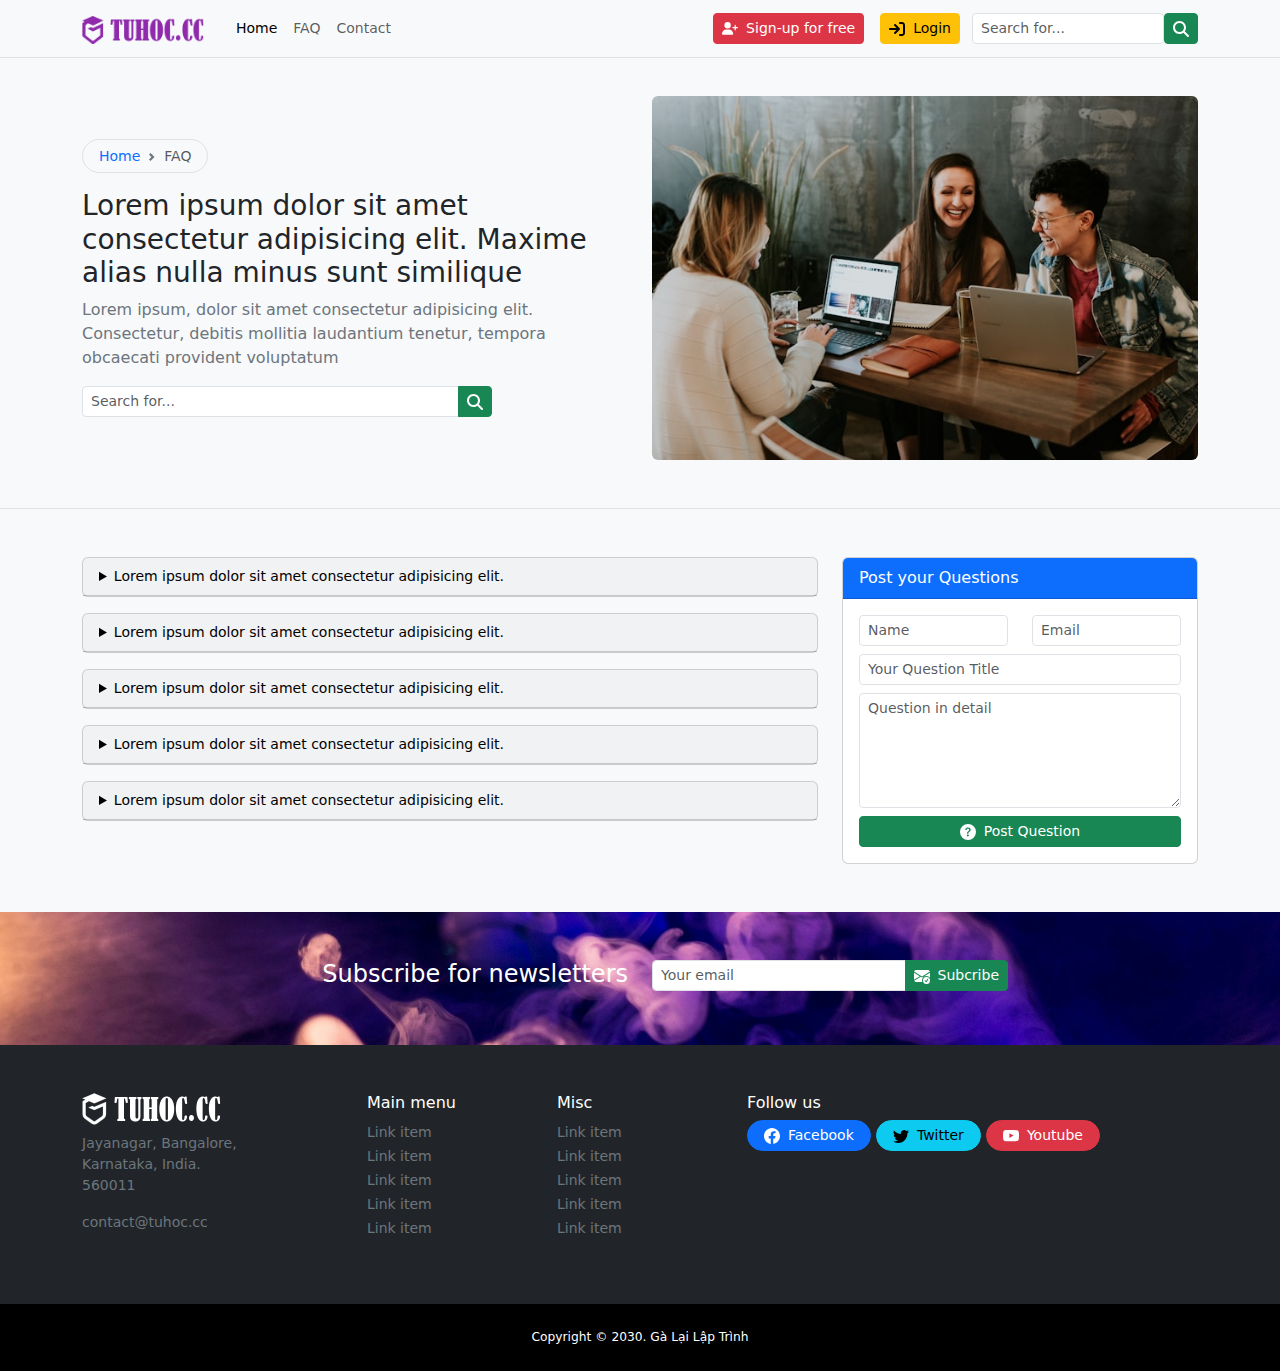
<file: faq.html>
<!DOCTYPE html>

<html lang="en">

<head>

  <meta charset="UTF-8" />
  <meta name="viewport" content="width=device-width, initial-scale=1.0" />

  <title></title>

  <link rel="shortcut icon" type="image/png" href="./img/logo-tuhoc-light.png" />

  <link href="https://cdn.jsdelivr.net/npm/bootstrap@5.3.3/dist/css/bootstrap.min.css" rel="stylesheet"
    integrity="sha384-QWTKZyjpPEjISv5WaRU9OFeRpok6YctnYmDr5pNlyT2bRjXh0JMhjY6hW+ALEwIH" crossorigin="anonymous" />

  <!-- My Style -->
  <link rel="stylesheet" href="style.css" />

</head>

<body class="bg-light pt-5">

  <!-- Navbar -->
  <nav class="navbar navbar-expand-lg bg-light border-bottom small fixed-top" aria-label="Main Navigation">
    <div class="container">

      <!-- Navbar Brand -->
      <a class="navbar-brand" href="./index.html">
        <img src="./img/logo-tuhoc-light.png" alt="Logo" class="d-inline-block align-text-top" />
      </a>
      <button class="navbar-toggler" type="button" data-bs-toggle="collapse" data-bs-target="#navbarSupportedContent"
        aria-controls="navbarSupportedContent" aria-expanded="false" aria-label="Toggle navigation">
        <span class="navbar-toggler-icon"></span>

      </button>

      <div class="collapse navbar-collapse" id="navbarSupportedContent">

        <!-- Menu item -->
        <ul class="navbar-nav me-auto mb-2 mb-lg-0">

          <li class="nav-item">
            <a class="nav-link active" aria-current="page" href="./index.html">Home</a>
          </li>

          <li class="nav-item">
            <a class="nav-link" aria-current="page" href="./faq.html">FAQ</a>
          </li>

          <li class="nav-item">
            <a class="nav-link" aria-current="page" href="./contact.html">Contact</a>
          </li>

        </ul>

        <!-- Btn dùng thẻ a để Đăng ký và Đăng nhập -->
        <div class="me-1 mb-2 mb-lg-0 d-flex flex-column gap-2 flex-md-row">
          <a href="#!" class="btn btn-danger btn-sm d-inline-flex justify-content-center align-items-center me-2"><svg
              xmlns="http://www.w3.org/2000/svg" viewBox="0 0 640 512" width="16px" heigth="16px" class="me-2">
              <!--Font Awesome Free 6.6.0 by @fontawesome - https://fontawesome.com License - https://fontawesome.com/license/free Copyright 2024 Fonticons, Inc.-->
              <path fill="#ffffff"
                d="M96 128a128 128 0 1 1 256 0A128 128 0 1 1 96 128zM0 482.3C0 383.8 79.8 304 178.3 304l91.4 0C368.2 304 448 383.8 448 482.3c0 16.4-13.3 29.7-29.7 29.7L29.7 512C13.3 512 0 498.7 0 482.3zM504 312l0-64-64 0c-13.3 0-24-10.7-24-24s10.7-24 24-24l64 0 0-64c0-13.3 10.7-24 24-24s24 10.7 24 24l0 64 64 0c13.3 0 24 10.7 24 24s-10.7 24-24 24l-64 0 0 64c0 13.3-10.7 24-24 24s-24-10.7-24-24z" />
            </svg>

            <!-- Phần ghi chú cơ bản -->
            Sign-up for free</a>

          <a href="#!" class="btn btn-warning btn-sm d-inline-flex justify-content-center align-items-center me-2">
            <!--Font Awesome Free 6.6.0 by @fontawesome - https://fontawesome.com License - https://fontawesome.com/license/free Copyright 2024 Fonticons, Inc.-->
            <svg xmlns="http://www.w3.org/2000/svg" viewBox="0 0 512 512" width="16px" heigth="16px" class="me-2">
              <path fill="black"
                d="M352 96l64 0c17.7 0 32 14.3 32 32l0 256c0 17.7-14.3 32-32 32l-64 0c-17.7 0-32 14.3-32 32s14.3 32 32 32l64 0c53 0 96-43 96-96l0-256c0-53-43-96-96-96l-64 0c-17.7 0-32 14.3-32 32s14.3 32 32 32zm-9.4 182.6c12.5-12.5 12.5-32.8 0-45.3l-128-128c-12.5-12.5-32.8-12.5-45.3 0s-12.5 32.8 0 45.3L242.7 224 32 224c-17.7 0-32 14.3-32 32s14.3 32 32 32l210.7 0-73.4 73.4c-12.5 12.5-12.5 32.8 0 45.3s32.8 12.5 45.3 0l128-128z" />
            </svg>

            <!-- Phần ghi chú cơ bản -->
            Login</a>
        </div>

        <!-- Form search -->
        <form class="d-flex" role="search" aria-label="Search form">
          <input class="form-control form-control-sm" type="search" placeholder="Search for..." aria-label="Search" />
          <button class="btn btn-outline-success bg-success btn-sm" type="submit">
            <!-- Font Awesome Free 6.6.0 by @fontawesome - https://fontawesome.com License - https://fontawesome.com/license/free Copyright 2024 Fonticons, Inc. -->
            <svg xmlns="http://www.w3.org/2000/svg" viewBox="0 0 512 512" width="16px" heigth="16px">
              <path fill="#ffffff"
                d="M416 208c0 45.9-14.9 88.3-40 122.7L502.6 457.4c12.5 12.5 12.5 32.8 0 45.3s-32.8 12.5-45.3 0L330.7 376c-34.4 25.2-76.8 40-122.7 40C93.1 416 0 322.9 0 208S93.1 0 208 0S416 93.1 416 208zM208 352a144 144 0 1 0 0-288 144 144 0 1 0 0 288z" />
            </svg>

          </button>

        </form>

      </div>

    </div>

  </nav>
  <!-- Navbar End -->

  <!-- FAQ header -->

  <header class="py-5 border-bottom">

    <div class="container">

      <div class="row align-items-center">

        <!-- Khối bên trái -->
        <div class="col-md-6">

          <div class="breadcrumb-holder">

            <nav
              style="--bs-breadcrumb-divider: url(&#34;data:image/svg+xml,%3Csvg xmlns='http://www.w3.org/2000/svg' width='8' height='8'%3E%3Cpath d='M2.5 0L1 1.5 3.5 4 1 6.5 2.5 8l4-4-4-4z' fill='%236c757d'/%3E%3C/svg%3E&#34;);"
              aria-label="breadcrumb">
              <ol class="breadcrumb border d-inline-flex px-3 py-1 rounded-pill align-items-center">
                <li class="breadcrumb-item"><a class="text-decoration-none small" href="./index.html">Home</a></li>
                <li class="breadcrumb-item active small" aria-current="page">FAQ</li>
              </ol>
            </nav>
          </div>

          <div class="header-content">
            <h1 class="fs-3 fw-normal">Lorem ipsum dolor sit amet consectetur adipisicing elit. Maxime alias nulla minus
              sunt similique</h1>
            <p class="fs-6 small text-secondary fw-light">Lorem ipsum, dolor sit amet consectetur adipisicing elit.
              Consectetur, debitis mollitia laudantium tenetur, tempora obcaecati provident voluptatum</p>
            <div class="search w-75">

              <!-- Form search -->
              <form class="d-flex" role="search" aria-label="Search form">
                <div class="input-group">
                  <input class="form-control form-control-sm" type="search" placeholder="Search for..."
                    aria-label="Search" />
                  <button class="btn btn-outline-success bg-success btn-sm" type="submit">
                    <!-- Font Awesome Free 6.6.0 by @fontawesome - https://fontawesome.com License - https://fontawesome.com/license/free Copyright 2024 Fonticons, Inc. -->
                    <svg xmlns="http://www.w3.org/2000/svg" viewBox="0 0 512 512" width="16px" heigth="16px">
                      <path fill="#ffffff"
                        d="M416 208c0 45.9-14.9 88.3-40 122.7L502.6 457.4c12.5 12.5 12.5 32.8 0 45.3s-32.8 12.5-45.3 0L330.7 376c-34.4 25.2-76.8 40-122.7 40C93.1 416 0 322.9 0 208S93.1 0 208 0S416 93.1 416 208zM208 352a144 144 0 1 0 0-288 144 144 0 1 0 0 288z" />
                    </svg>

                  </button>

                </div>

              </form>

            </div>

          </div>

        </div>

        <!-- Khối bên phải -->
        <div class="col-md-6 mt-5 mt-md-0">
          <div>
            <img class="rounded w-100" src="./img/main-header.jpg" alt="Main-header" />
          </div>
        </div>
      </div>
  </header>

  <!-- FAQ list -->
  <section class="faq-list py-5">
    <div class="container">
      <div class="row">

        <!-- Khối bên phải -->
        <div class="col-md-8">

          <!-- Item 1 -->
          <details class="card text-bg-light small mb-3">
            <summary class="card-header">
              Lorem ipsum dolor sit amet consectetur adipisicing elit.
            </summary>
            <div class="card-body">
              <p>
                Lorem, ipsum dolor sit amet consectetur adipisicing elit. Nihil sequi earum, odit, placeat, esse alias
                sunt quisquam repudiandae molestias reprehenderit corporis tenetur in laboriosam voluptatum debitis
                aliquid ab dolorem quae!
              </p>
            </div>
          </details>

          <!-- Item 2 -->
          <details class="card text-bg-light small mb-3">
            <summary class="card-header">
              Lorem ipsum dolor sit amet consectetur adipisicing elit.
            </summary>
            <div class="card-body">
              <p>
                Lorem, ipsum dolor sit amet consectetur adipisicing elit. Nihil sequi earum, odit, placeat, esse alias
                sunt quisquam repudiandae molestias reprehenderit corporis tenetur in laboriosam voluptatum debitis
                aliquid ab dolorem quae!
              </p>
            </div>
          </details>

          <!-- Item 3 -->
          <details class="card text-bg-light small mb-3">
            <summary class="card-header">
              Lorem ipsum dolor sit amet consectetur adipisicing elit.
            </summary>
            <div class="card-body">
              <p>
                Lorem, ipsum dolor sit amet consectetur adipisicing elit. Nihil sequi earum, odit, placeat, esse alias
                sunt quisquam repudiandae molestias reprehenderit corporis tenetur in laboriosam voluptatum debitis
                aliquid ab dolorem quae!
              </p>
            </div>
          </details>
          <!-- Item 4 -->
          <details class="card text-bg-light small mb-3">
            <summary class="card-header">
              Lorem ipsum dolor sit amet consectetur adipisicing elit.
            </summary>
            <div class="card-body">
              <p>
                Lorem, ipsum dolor sit amet consectetur adipisicing elit. Nihil sequi earum, odit, placeat, esse alias
                sunt quisquam repudiandae molestias reprehenderit corporis tenetur in laboriosam voluptatum debitis
                aliquid ab dolorem quae!
              </p>
            </div>
          </details>
          <!-- Item 5 -->
          <details class="card text-bg-light small mb-3">
            <summary class="card-header">
              Lorem ipsum dolor sit amet consectetur adipisicing elit.
            </summary>
            <div class="card-body">
              <p>
                Lorem, ipsum dolor sit amet consectetur adipisicing elit. Nihil sequi earum, odit, placeat, esse alias
                sunt quisquam repudiandae molestias reprehenderit corporis tenetur in laboriosam voluptatum debitis
                aliquid ab dolorem quae!
              </p>
            </div>
          </details>
        </div>
        <!-- Khối bên trái -->
        <div class="col-md-4">
          <div class="card">
            <div class="card-header bg-primary text-white">
              Post your Questions
            </div>
            <div class="card-body">
              <form action="">
                <div class="row">
                  <div class="col-md-6">
                    <div class="mb-2">
                      <input placeholder="Name" type="text" name="" class="form-control form-control-sm" id="">
                    </div>
                  </div>
                  <div class="col-md-6">
                    <div class="mb-2">
                      <input placeholder="Email" type="email" name="" class="form-control form-control-sm" id="">
                    </div>
                  </div>
                  <div class="col-md-12">
                    <div class="mb-2">
                      <input placeholder="Your Question Title" type="text" name="" class="form-control form-control-sm"
                        id="">
                    </div>
                  </div>
                  <div class="col-md-12">
                    <div class="mb-2">
                      <textarea placeholder="Question in detail" rows="5" class="form-control form-control-sm" name=""
                        id=""></textarea>
                    </div>
                  </div>
                  <div class="col-md-12">
                    <button class="btn btn-success btn-sm d-inline-flex align-items-center w-100 justify-content-center"
                      type="submit">
                      <svg xmlns="http://www.w3.org/2000/svg" width="16" height="16" fill="currentColor"
                        class="bi bi-question-circle-fill me-2" viewBox="0 0 16 16">
                        <path
                          d="M16 8A8 8 0 1 1 0 8a8 8 0 0 1 16 0zM5.496 6.033h.825c.138 0 .248-.113.266-.25.09-.656.54-1.134 1.342-1.134.686 0 1.314.343 1.314 1.168 0 .635-.374.927-.965 1.371-.673.489-1.206 1.06-1.168 1.987l.003.217a.25.25 0 0 0 .25.246h.811a.25.25 0 0 0 .25-.25v-.105c0-.718.273-.927 1.01-1.486.609-.463 1.244-.977 1.244-2.056 0-1.511-1.276-2.241-2.673-2.241-1.267 0-2.655.59-2.75 2.286a.237.237 0 0 0 .241.247zm2.325 6.443c.61 0 1.029-.394 1.029-.927 0-.552-.42-.94-1.029-.94-.584 0-1.009.388-1.009.94 0 .533.425.927 1.01.927z">
                        </path>
                      </svg>
                      Post Question
                    </button>
                  </div>
                </div>
              </form>
            </div>
          </div>
        </div>
      </div>
    </div>
  </section>

  <!-- Subcribe -->
  <section class="subcribe py-5">
    <div class="container">
      <div class="row justify-content-center">
        <div class="col-md-4">
          <div class="text-center mb-3 mb-md-0">
            <h5 class="text-white text-md-end fs-4 fw-light">Subscribe for newsletters</h5>
          </div>
        </div>

        <div class="col-md-4">
          <!-- form subcribe -->
          <form class="d-flex" role="search" aria-label="Search form">
            <div class="input-group">
              <input class="form-control form-control-sm me-0" type="email" placeholder="Your email"
                aria-label="Search">
              <button class="btn btn-success btn-sm d-inline-flex align-items-center" type="submit">
                <svg xmlns="http://www.w3.org/2000/svg" width="16" height="16" fill="currentColor"
                  class="me-2 bi bi-envelope-check-fill" viewBox="0 0 16 16">
                  <path
                    d="M.05 3.555A2 2 0 0 1 2 2h12a2 2 0 0 1 1.95 1.555L8 8.414.05 3.555ZM0 4.697v7.104l5.803-3.558L0 4.697ZM6.761 8.83l-6.57 4.026A2 2 0 0 0 2 14h6.256A4.493 4.493 0 0 1 8 12.5a4.49 4.49 0 0 1 1.606-3.446l-.367-.225L8 9.586l-1.239-.757ZM16 4.697v4.974A4.491 4.491 0 0 0 12.5 8a4.49 4.49 0 0 0-1.965.45l-.338-.207L16 4.697Z">
                  </path>
                  <path
                    d="M16 12.5a3.5 3.5 0 1 1-7 0 3.5 3.5 0 0 1 7 0Zm-1.993-1.679a.5.5 0 0 0-.686.172l-1.17 1.95-.547-.547a.5.5 0 0 0-.708.708l.774.773a.75.75 0 0 0 1.174-.144l1.335-2.226a.5.5 0 0 0-.172-.686Z">
                  </path>
                </svg>
                Subcribe
              </button>
            </div>
          </form>
        </div>
      </div>
    </div>
  </section>

  <!-- Footer -->
  <footer class="text-bg-dark py-5">
    <div class="container">
      <div class="row">
        <div class="col-md-3">
          <div class="brabd-icon mb-2">
            <img src="./img/logo-tuhoc-dark.png" alt="Logo footer">
          </div>
          <address class="small text-secondary">Jayanagar, Bangalore, <br>
            Karnataka, India. <br>
            560011</address>
          <p class="small text-secondary">contact@tuhoc.cc</p>
        </div>
        <div class="col-md-2">
          <h6>Main menu</h6>
          <ul class="list-unstyled">
            <li><a class="small text-decoration-none text-secondary" href="">Link item</a></li>
            <li><a class="small text-decoration-none text-secondary" href="">Link item</a></li>
            <li><a class="small text-decoration-none text-secondary" href="">Link item</a></li>
            <li><a class="small text-decoration-none text-secondary" href="">Link item</a></li>
            <li><a class="small text-decoration-none text-secondary" href="">Link item</a></li>
          </ul>
        </div>
        <div class="col-md-2">
          <h6>Misc</h6>
          <ul class="list-unstyled">
            <li><a class="small text-decoration-none text-secondary" href="">Link item</a></li>
            <li><a class="small text-decoration-none text-secondary" href="">Link item</a></li>
            <li><a class="small text-decoration-none text-secondary" href="">Link item</a></li>
            <li><a class="small text-decoration-none text-secondary" href="">Link item</a></li>
            <li><a class="small text-decoration-none text-secondary" href="">Link item</a></li>
          </ul>
        </div>
        <div class="col-md-5">
          <h6>Follow us</h6>
          <div>
            <a href="#!" class="btn btn-sm px-md-3 btn-primary rounded-pill d-inline-flex align-items-center mb-2">
              <svg xmlns="http://www.w3.org/2000/svg" width="16" height="16" fill="currentColor"
                class="bi bi-facebook me-md-2" viewBox="0 0 16 16">
                <path
                  d="M16 8.049c0-4.446-3.582-8.05-8-8.05C3.58 0-.002 3.603-.002 8.05c0 4.017 2.926 7.347 6.75 7.951v-5.625h-2.03V8.05H6.75V6.275c0-2.017 1.195-3.131 3.022-3.131.876 0 1.791.157 1.791.157v1.98h-1.009c-.993 0-1.303.621-1.303 1.258v1.51h2.218l-.354 2.326H9.25V16c3.824-.604 6.75-3.934 6.75-7.951z">
                </path>
              </svg>
              <span class="d-md-block">Facebook</span>
            </a>

            <a href="#!" class="btn btn-sm px-md-3 btn-info rounded-pill d-inline-flex align-items-center mb-2">
              <svg xmlns="http://www.w3.org/2000/svg" width="16" height="16" fill="currentColor"
                class="bi bi-twitter me-md-2" viewBox="0 0 16 16">
                <path
                  d="M5.026 15c6.038 0 9.341-5.003 9.341-9.334 0-.14 0-.282-.006-.422A6.685 6.685 0 0 0 16 3.542a6.658 6.658 0 0 1-1.889.518 3.301 3.301 0 0 0 1.447-1.817 6.533 6.533 0 0 1-2.087.793A3.286 3.286 0 0 0 7.875 6.03a9.325 9.325 0 0 1-6.767-3.429 3.289 3.289 0 0 0 1.018 4.382A3.323 3.323 0 0 1 .64 6.575v.045a3.288 3.288 0 0 0 2.632 3.218 3.203 3.203 0 0 1-.865.115 3.23 3.23 0 0 1-.614-.057 3.283 3.283 0 0 0 3.067 2.277A6.588 6.588 0 0 1 .78 13.58a6.32 6.32 0 0 1-.78-.045A9.344 9.344 0 0 0 5.026 15z">
                </path>
              </svg>
              <span class="d-md-block">Twitter</span>
            </a>

            <a href="#!" class="btn btn-sm px-md-3 btn-danger rounded-pill d-inline-flex align-items-center mb-2">
              <svg xmlns="http://www.w3.org/2000/svg" width="16" height="16" fill="currentColor"
                class="bi bi-youtube me-md-2" viewBox="0 0 16 16">
                <path
                  d="M8.051 1.999h.089c.822.003 4.987.033 6.11.335a2.01 2.01 0 0 1 1.415 1.42c.101.38.172.883.22 1.402l.01.104.022.26.008.104c.065.914.073 1.77.074 1.957v.075c-.001.194-.01 1.108-.082 2.06l-.008.105-.009.104c-.05.572-.124 1.14-.235 1.558a2.007 2.007 0 0 1-1.415 1.42c-1.16.312-5.569.334-6.18.335h-.142c-.309 0-1.587-.006-2.927-.052l-.17-.006-.087-.004-.171-.007-.171-.007c-1.11-.049-2.167-.128-2.654-.26a2.007 2.007 0 0 1-1.415-1.419c-.111-.417-.185-.986-.235-1.558L.09 9.82l-.008-.104A31.4 31.4 0 0 1 0 7.68v-.123c.002-.215.01-.958.064-1.778l.007-.103.003-.052.008-.104.022-.26.01-.104c.048-.519.119-1.023.22-1.402a2.007 2.007 0 0 1 1.415-1.42c.487-.13 1.544-.21 2.654-.26l.17-.007.172-.006.086-.003.171-.007A99.788 99.788 0 0 1 7.858 2h.193zM6.4 5.209v4.818l4.157-2.408L6.4 5.209z">
                </path>
              </svg>
              <span class="d-md-block">Youtube</span>
            </a>
          </div>
        </div>
      </div>
    </div>
  </footer>

  <!-- Coyright -->
  <div class="copy-right text-center p-4">
    <div class="container">
      <div class="row small">
        <p class="m-0 small">Copyright © 2030. Gà Lại Lập Trình</p>
      </div>
    </div>

    <!-- Mobile Padding -->
    <div class="pt-5 pb-4 d-md-none" style="background-color: #000;"></div>

    <!-- Sticky footer -->
    <div class="d-block d-md-none p-3 d-flex justify-content-center fixed-bottom blur-filter">
      <a href="#" class="btn btn-warning rounded-pill btn-sm fw-bold px-3 d-inline-flex align-items-center">
        <svg xmlns="http://www.w3.org/2000/svg" width="16" height="16" fill="currentColor"
          class="bi bi-person-check-fill me-2" viewBox="0 0 16 16">
          <path fill-rule="evenodd"
            d="M15.854 5.146a.5.5 0 0 1 0 .708l-3 3a.5.5 0 0 1-.708 0l-1.5-1.5a.5.5 0 0 1 .708-.708L12.5 7.793l2.646-2.647a.5.5 0 0 1 .708 0z">
          </path>
          <path d="M1 14s-1 0-1-1 1-4 6-4 6 3 6 4-1 1-1 1H1zm5-6a3 3 0 1 0 0-6 3 3 0 0 0 0 6z"></path>
        </svg>
        Sign-up for free
      </a>
    </div>

    <!-- nhúng js bt -->
    <script src="https://cdn.jsdelivr.net/npm/bootstrap@5.3.3/dist/js/bootstrap.bundle.min.js"
      integrity="sha384-YvpcrYf0tY3lHB60NNkmXc5s9fDVZLESaAA55NDzOxhy9GkcIdslK1eN7N6jIeHz"
      crossorigin="anonymous"></script>
</body>

</html>
</file>
<file: style.css>
* {
  margin: 0;
  padding: 0;
  box-sizing: border-box;
}

.navbar-brand img {
  width: 130px;
}

.feature-item img {
  width: 50px;
  height: auto;
}

.main-header {
  padding-top: 100px;
}

.subcribe {
  background-image: url(./img/subscribe.jpg);
  background-size: cover;
  background-position: center;
}

.brand-icon {
  width: 130px;
}

.copy-right {
  color: white;
  background-color: black;
}

.blur-filter {
  backdrop-filter: blur(8px);
  background-color: #cccccc39;
}
</file>
